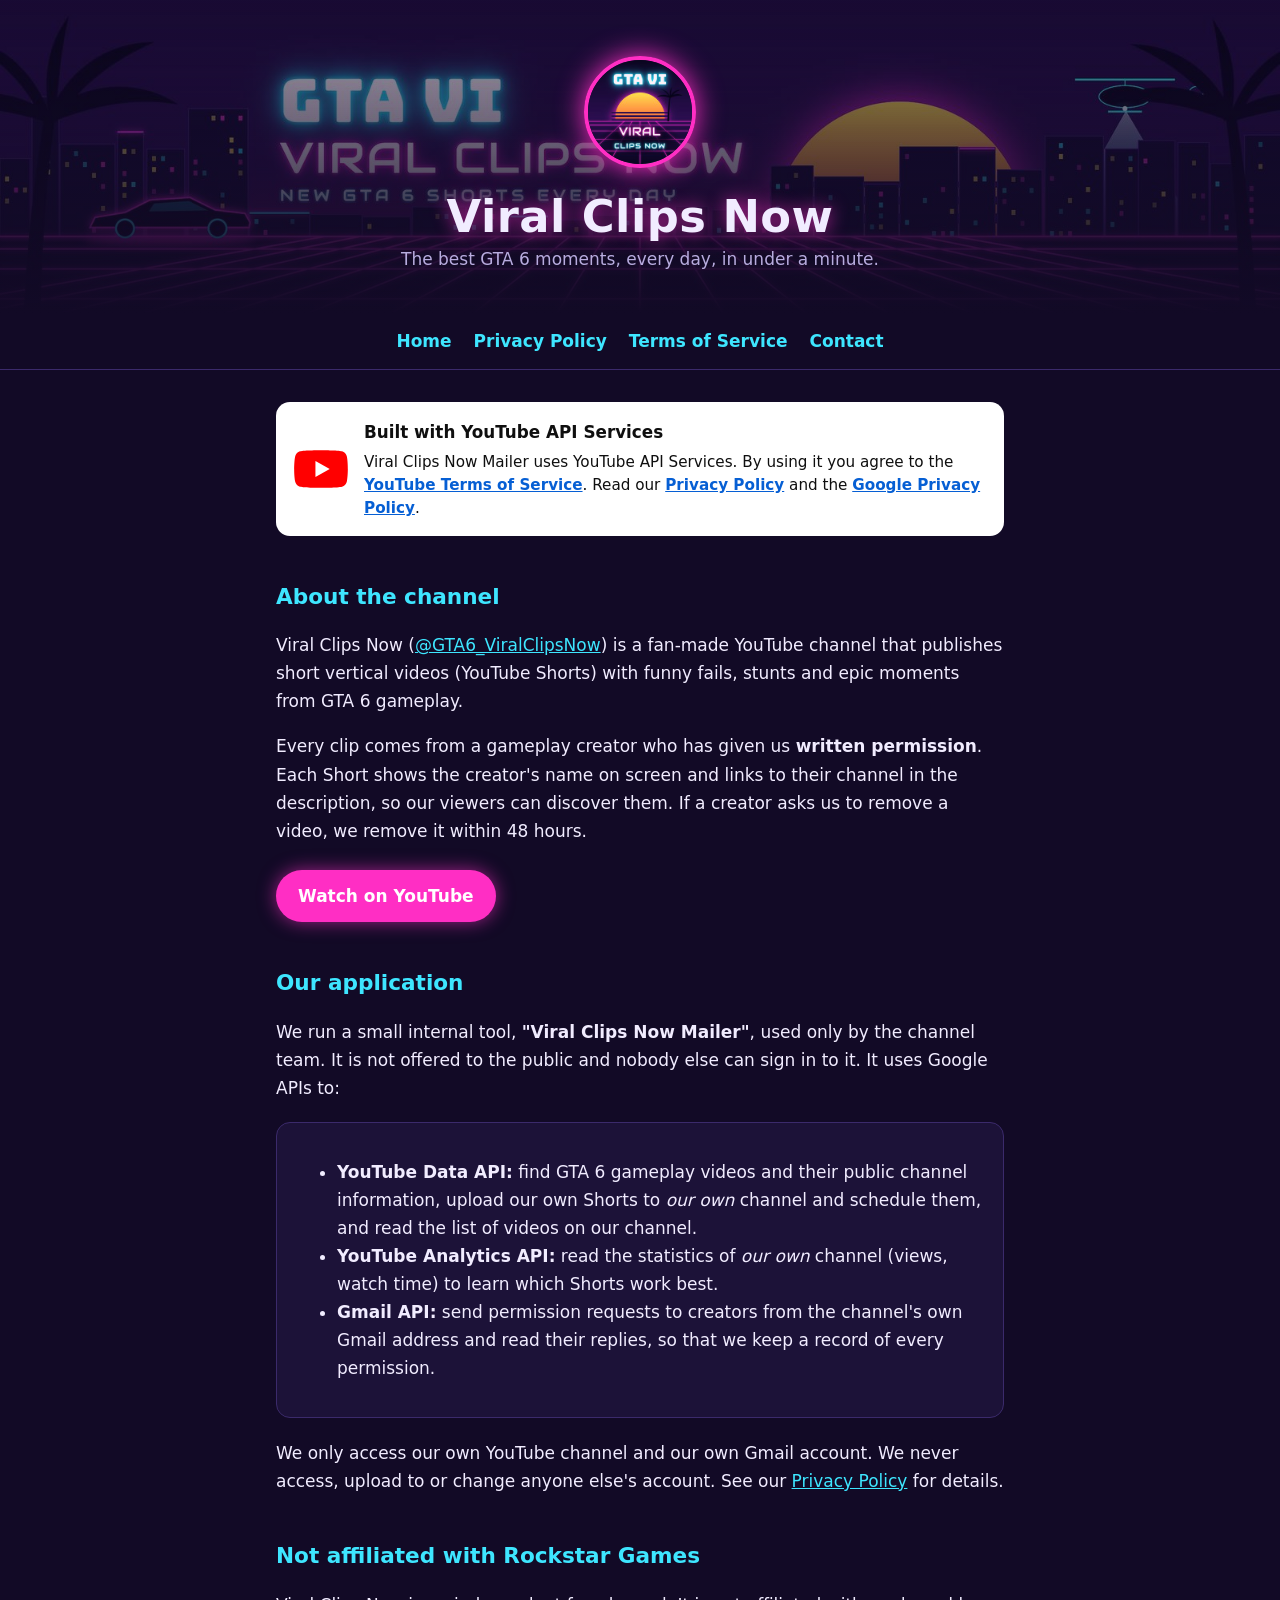
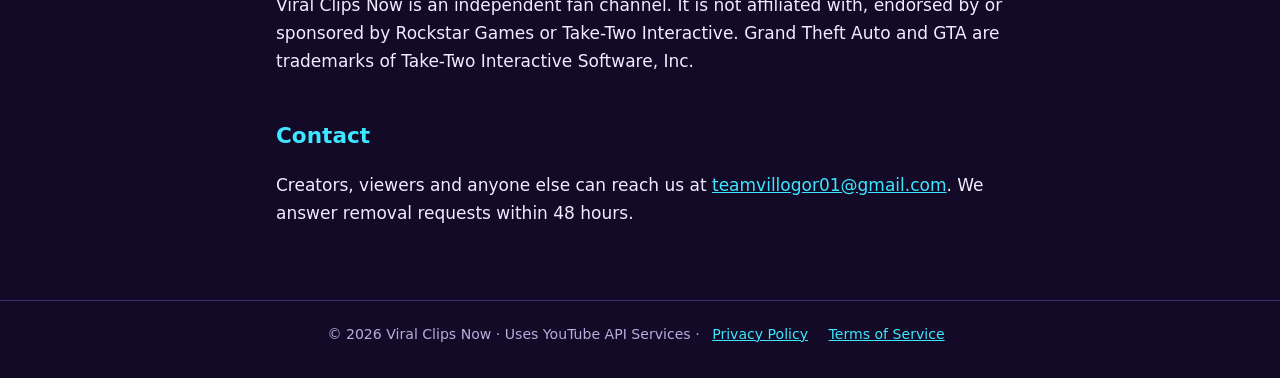
<file: index.html>
<!doctype html>
<html lang="en">
<head>
<meta charset="utf-8">
<meta name="viewport" content="width=device-width, initial-scale=1">
<title>Viral Clips Now – GTA 6 Shorts</title>
<meta name="description" content="Viral Clips Now is a fan-made YouTube Shorts channel featuring the best GTA 6 moments, always used with the creator's permission and with credit.">
<link rel="icon" href="favicon.png">
<link rel="stylesheet" href="estilo.css">
</head>
<body>
<header class="cab">
  <img src="logo.jpg" alt="Viral Clips Now logo">
  <h1>Viral Clips Now</h1>
  <p>The best GTA 6 moments, every day, in under a minute.</p>
</header>
<nav>
  <a href="index.html">Home</a>
  <a href="privacy.html">Privacy Policy</a>
  <a href="terms.html">Terms of Service</a>
  <a href="#contact">Contact</a>
</nav>
<main>
<section class="yt" aria-label="YouTube API Services">
  <svg viewBox="0 0 68 48" width="54" height="38" aria-hidden="true"><path d="M66.5 7.7c-.8-2.9-3-5.2-5.9-6C55.3.3 34 .3 34 .3s-21.3 0-26.6 1.4c-2.9.8-5.1 3.1-5.9 6C.1 13 .1 24 .1 24s0 11 1.4 16.3c.8 2.9 3 5.2 5.9 6 5.3 1.4 26.6 1.4 26.6 1.4s21.3 0 26.6-1.4c2.9-.8 5.1-3.1 5.9-6C67.9 35 67.9 24 67.9 24s0-11-1.4-16.3z" fill="#f00"/><path d="M45 24 27 14v20z" fill="#fff"/></svg>
  <div>
    <strong>Built with YouTube API Services</strong>
    <p>Viral Clips Now Mailer uses YouTube API Services. By using it you agree to the <a href="https://www.youtube.com/t/terms">YouTube Terms of Service</a>. Read our <a href="privacy.html">Privacy Policy</a> and the <a href="https://policies.google.com/privacy">Google Privacy Policy</a>.</p>
  </div>
</section>
  <h2>About the channel</h2>
  <p>Viral Clips Now (<a href="https://www.youtube.com/@GTA6_ViralClipsNow">@GTA6_ViralClipsNow</a>) is a fan-made YouTube channel that publishes short vertical videos (YouTube Shorts) with funny fails, stunts and epic moments from GTA 6 gameplay.</p>
  <p>Every clip comes from a gameplay creator who has given us <strong>written permission</strong>. Each Short shows the creator's name on screen and links to their channel in the description, so our viewers can discover them. If a creator asks us to remove a video, we remove it within 48 hours.</p>
  <a class="boton" href="https://www.youtube.com/@GTA6_ViralClipsNow">Watch on YouTube</a>

  <h2>Our application</h2>
  <p>We run a small internal tool, <strong>"Viral Clips Now Mailer"</strong>, used only by the channel team. It is not offered to the public and nobody else can sign in to it. It uses Google APIs to:</p>
  <div class="caja">
    <ul>
      <li><strong>YouTube Data API:</strong> find GTA 6 gameplay videos and their public channel information, upload our own Shorts to <em>our own</em> channel and schedule them, and read the list of videos on our channel.</li>
      <li><strong>YouTube Analytics API:</strong> read the statistics of <em>our own</em> channel (views, watch time) to learn which Shorts work best.</li>
      <li><strong>Gmail API:</strong> send permission requests to creators from the channel's own Gmail address and read their replies, so that we keep a record of every permission.</li>
    </ul>
  </div>
  <p>We only access our own YouTube channel and our own Gmail account. We never access, upload to or change anyone else's account. See our <a href="privacy.html">Privacy Policy</a> for details.</p>

  <h2>Not affiliated with Rockstar Games</h2>
  <p>Viral Clips Now is an independent fan channel. It is not affiliated with, endorsed by or sponsored by Rockstar Games or Take-Two Interactive. Grand Theft Auto and GTA are trademarks of Take-Two Interactive Software, Inc.</p>

  <h2 id="contact">Contact</h2>
  <p>Creators, viewers and anyone else can reach us at <a href="mailto:teamvillogor01@gmail.com">teamvillogor01@gmail.com</a>. We answer removal requests within 48 hours.</p>
</main>
<footer>
  © 2026 Viral Clips Now · Uses YouTube API Services ·
  <a href="privacy.html">Privacy Policy</a>
  <a href="terms.html">Terms of Service</a>
</footer>
</body>
</html>
</file>
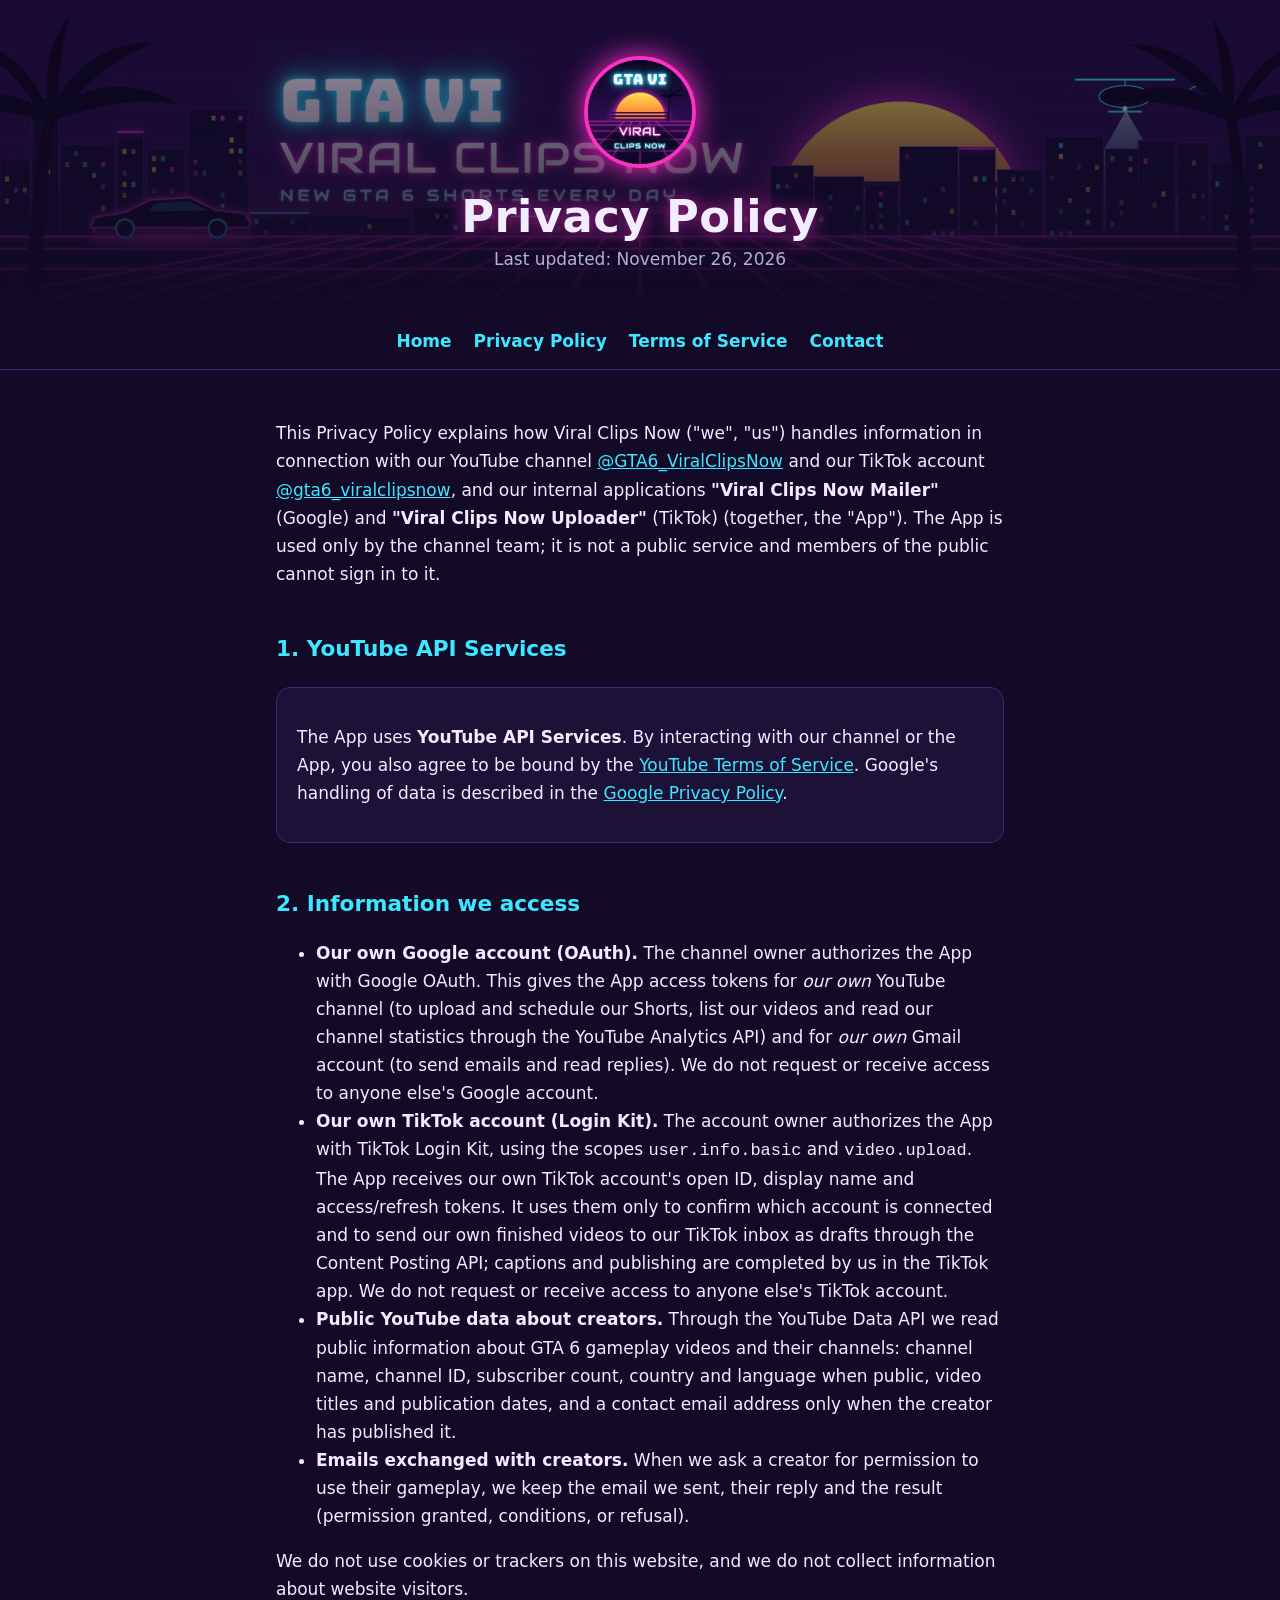
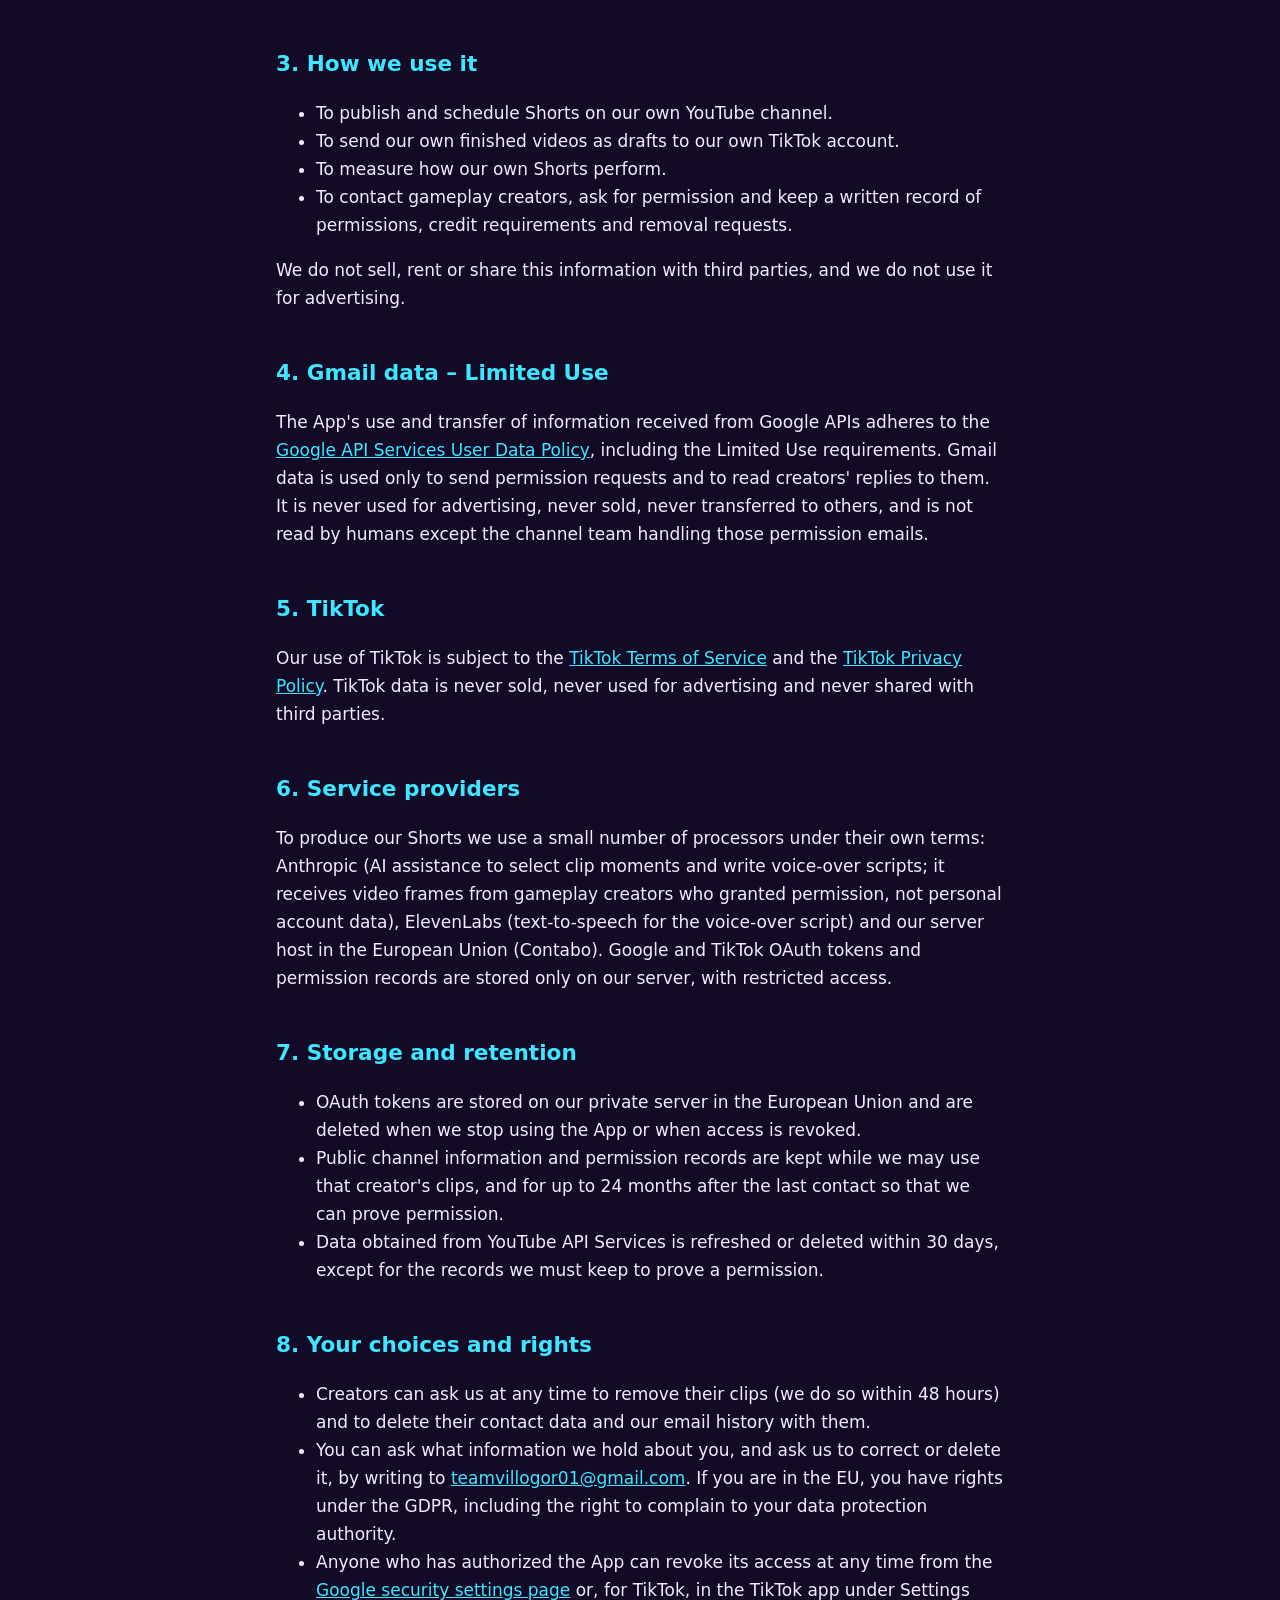
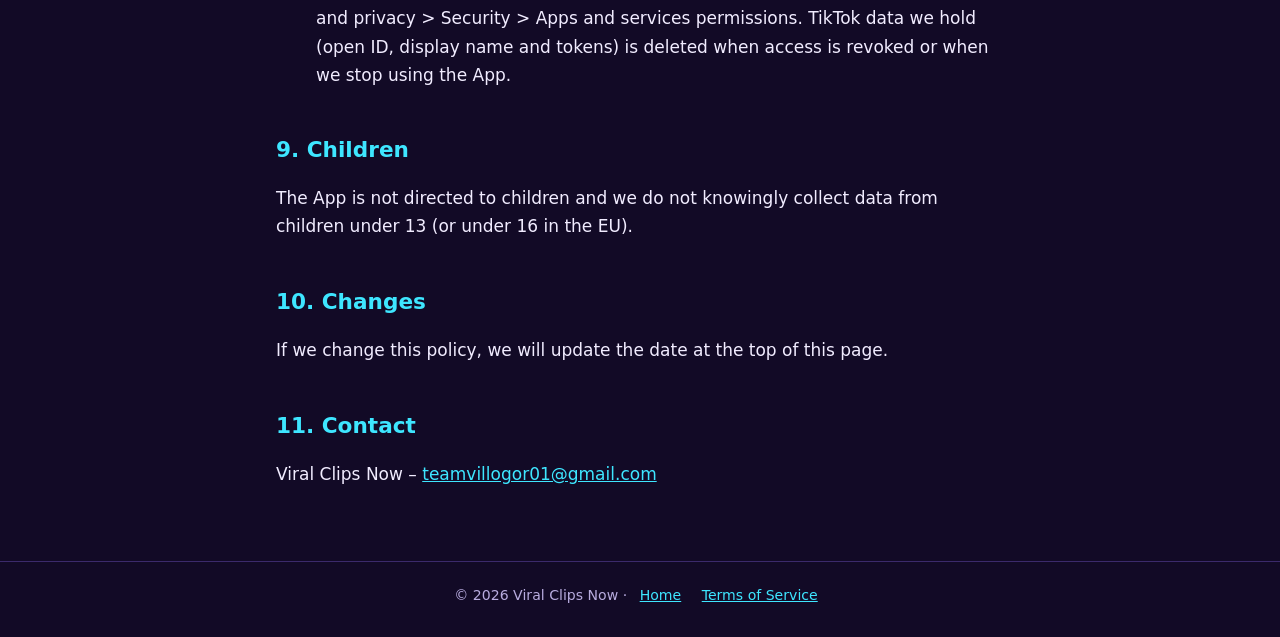
<file: privacy.html>
<!doctype html>
<html lang="en">
<head>
<meta charset="utf-8">
<meta name="viewport" content="width=device-width, initial-scale=1">
<title>Privacy Policy – Viral Clips Now</title>
<meta name="description" content="Privacy Policy of Viral Clips Now and its internal tool, Viral Clips Now Mailer.">
<link rel="icon" href="favicon.png">
<link rel="stylesheet" href="estilo.css">
</head>
<body>
<header class="cab">
  <img src="logo.jpg" alt="Viral Clips Now logo">
  <h1>Privacy Policy</h1>
  <p>Last updated: November 26, 2026</p>
</header>
<nav>
  <a href="index.html">Home</a>
  <a href="privacy.html">Privacy Policy</a>
  <a href="terms.html">Terms of Service</a>
  <a href="index.html#contact">Contact</a>
</nav>
<main>
  <p>This Privacy Policy explains how Viral Clips Now ("we", "us") handles information in connection with our YouTube channel <a href="https://www.youtube.com/@GTA6_ViralClipsNow">@GTA6_ViralClipsNow</a> and our TikTok account <a href="https://www.tiktok.com/@gta6_viralclipsnow">@gta6_viralclipsnow</a>, and our internal applications <strong>"Viral Clips Now Mailer"</strong> (Google) and <strong>"Viral Clips Now Uploader"</strong> (TikTok) (together, the "App"). The App is used only by the channel team; it is not a public service and members of the public cannot sign in to it.</p>

  <h2>1. YouTube API Services</h2>
  <div class="caja">
    <p>The App uses <strong>YouTube API Services</strong>. By interacting with our channel or the App, you also agree to be bound by the <a href="https://www.youtube.com/t/terms">YouTube Terms of Service</a>. Google's handling of data is described in the <a href="https://policies.google.com/privacy">Google Privacy Policy</a>.</p>
  </div>

  <h2>2. Information we access</h2>
  <ul>
    <li><strong>Our own Google account (OAuth).</strong> The channel owner authorizes the App with Google OAuth. This gives the App access tokens for <em>our own</em> YouTube channel (to upload and schedule our Shorts, list our videos and read our channel statistics through the YouTube Analytics API) and for <em>our own</em> Gmail account (to send emails and read replies). We do not request or receive access to anyone else's Google account.</li>
    <li><strong>Our own TikTok account (Login Kit).</strong> The account owner authorizes the App with TikTok Login Kit, using the scopes <code>user.info.basic</code> and <code>video.upload</code>. The App receives our own TikTok account's open ID, display name and access/refresh tokens. It uses them only to confirm which account is connected and to send our own finished videos to our TikTok inbox as drafts through the Content Posting API; captions and publishing are completed by us in the TikTok app. We do not request or receive access to anyone else's TikTok account.</li>
    <li><strong>Public YouTube data about creators.</strong> Through the YouTube Data API we read public information about GTA 6 gameplay videos and their channels: channel name, channel ID, subscriber count, country and language when public, video titles and publication dates, and a contact email address only when the creator has published it.</li>
    <li><strong>Emails exchanged with creators.</strong> When we ask a creator for permission to use their gameplay, we keep the email we sent, their reply and the result (permission granted, conditions, or refusal).</li>
  </ul>
  <p>We do not use cookies or trackers on this website, and we do not collect information about website visitors.</p>

  <h2>3. How we use it</h2>
  <ul>
    <li>To publish and schedule Shorts on our own YouTube channel.</li>
    <li>To send our own finished videos as drafts to our own TikTok account.</li>
    <li>To measure how our own Shorts perform.</li>
    <li>To contact gameplay creators, ask for permission and keep a written record of permissions, credit requirements and removal requests.</li>
  </ul>
  <p>We do not sell, rent or share this information with third parties, and we do not use it for advertising.</p>

  <h2>4. Gmail data – Limited Use</h2>
  <p>The App's use and transfer of information received from Google APIs adheres to the <a href="https://developers.google.com/terms/api-services-user-data-policy">Google API Services User Data Policy</a>, including the Limited Use requirements. Gmail data is used only to send permission requests and to read creators' replies to them. It is never used for advertising, never sold, never transferred to others, and is not read by humans except the channel team handling those permission emails.</p>

  <h2>5. TikTok</h2>
  <p>Our use of TikTok is subject to the <a href="https://www.tiktok.com/legal/terms-of-service">TikTok Terms of Service</a> and the <a href="https://www.tiktok.com/legal/privacy-policy">TikTok Privacy Policy</a>. TikTok data is never sold, never used for advertising and never shared with third parties.</p>

  <h2>6. Service providers</h2>
  <p>To produce our Shorts we use a small number of processors under their own terms: Anthropic (AI assistance to select clip moments and write voice-over scripts; it receives video frames from gameplay creators who granted permission, not personal account data), ElevenLabs (text-to-speech for the voice-over script) and our server host in the European Union (Contabo). Google and TikTok OAuth tokens and permission records are stored only on our server, with restricted access.</p>

  <h2>7. Storage and retention</h2>
  <ul>
    <li>OAuth tokens are stored on our private server in the European Union and are deleted when we stop using the App or when access is revoked.</li>
    <li>Public channel information and permission records are kept while we may use that creator's clips, and for up to 24 months after the last contact so that we can prove permission.</li>
    <li>Data obtained from YouTube API Services is refreshed or deleted within 30 days, except for the records we must keep to prove a permission.</li>
  </ul>

  <h2>8. Your choices and rights</h2>
  <ul>
    <li>Creators can ask us at any time to remove their clips (we do so within 48 hours) and to delete their contact data and our email history with them.</li>
    <li>You can ask what information we hold about you, and ask us to correct or delete it, by writing to <a href="mailto:teamvillogor01@gmail.com">teamvillogor01@gmail.com</a>. If you are in the EU, you have rights under the GDPR, including the right to complain to your data protection authority.</li>
    <li>Anyone who has authorized the App can revoke its access at any time from the <a href="https://security.google.com/settings/security/permissions">Google security settings page</a> or, for TikTok, in the TikTok app under Settings and privacy &gt; Security &gt; Apps and services permissions. TikTok data we hold (open ID, display name and tokens) is deleted when access is revoked or when we stop using the App.</li>
  </ul>

  <h2>9. Children</h2>
  <p>The App is not directed to children and we do not knowingly collect data from children under 13 (or under 16 in the EU).</p>

  <h2>10. Changes</h2>
  <p>If we change this policy, we will update the date at the top of this page.</p>

  <h2>11. Contact</h2>
  <p>Viral Clips Now – <a href="mailto:teamvillogor01@gmail.com">teamvillogor01@gmail.com</a></p>
</main>
<footer>
  © 2026 Viral Clips Now ·
  <a href="index.html">Home</a>
  <a href="terms.html">Terms of Service</a>
</footer>
</body>
</html>
</file>
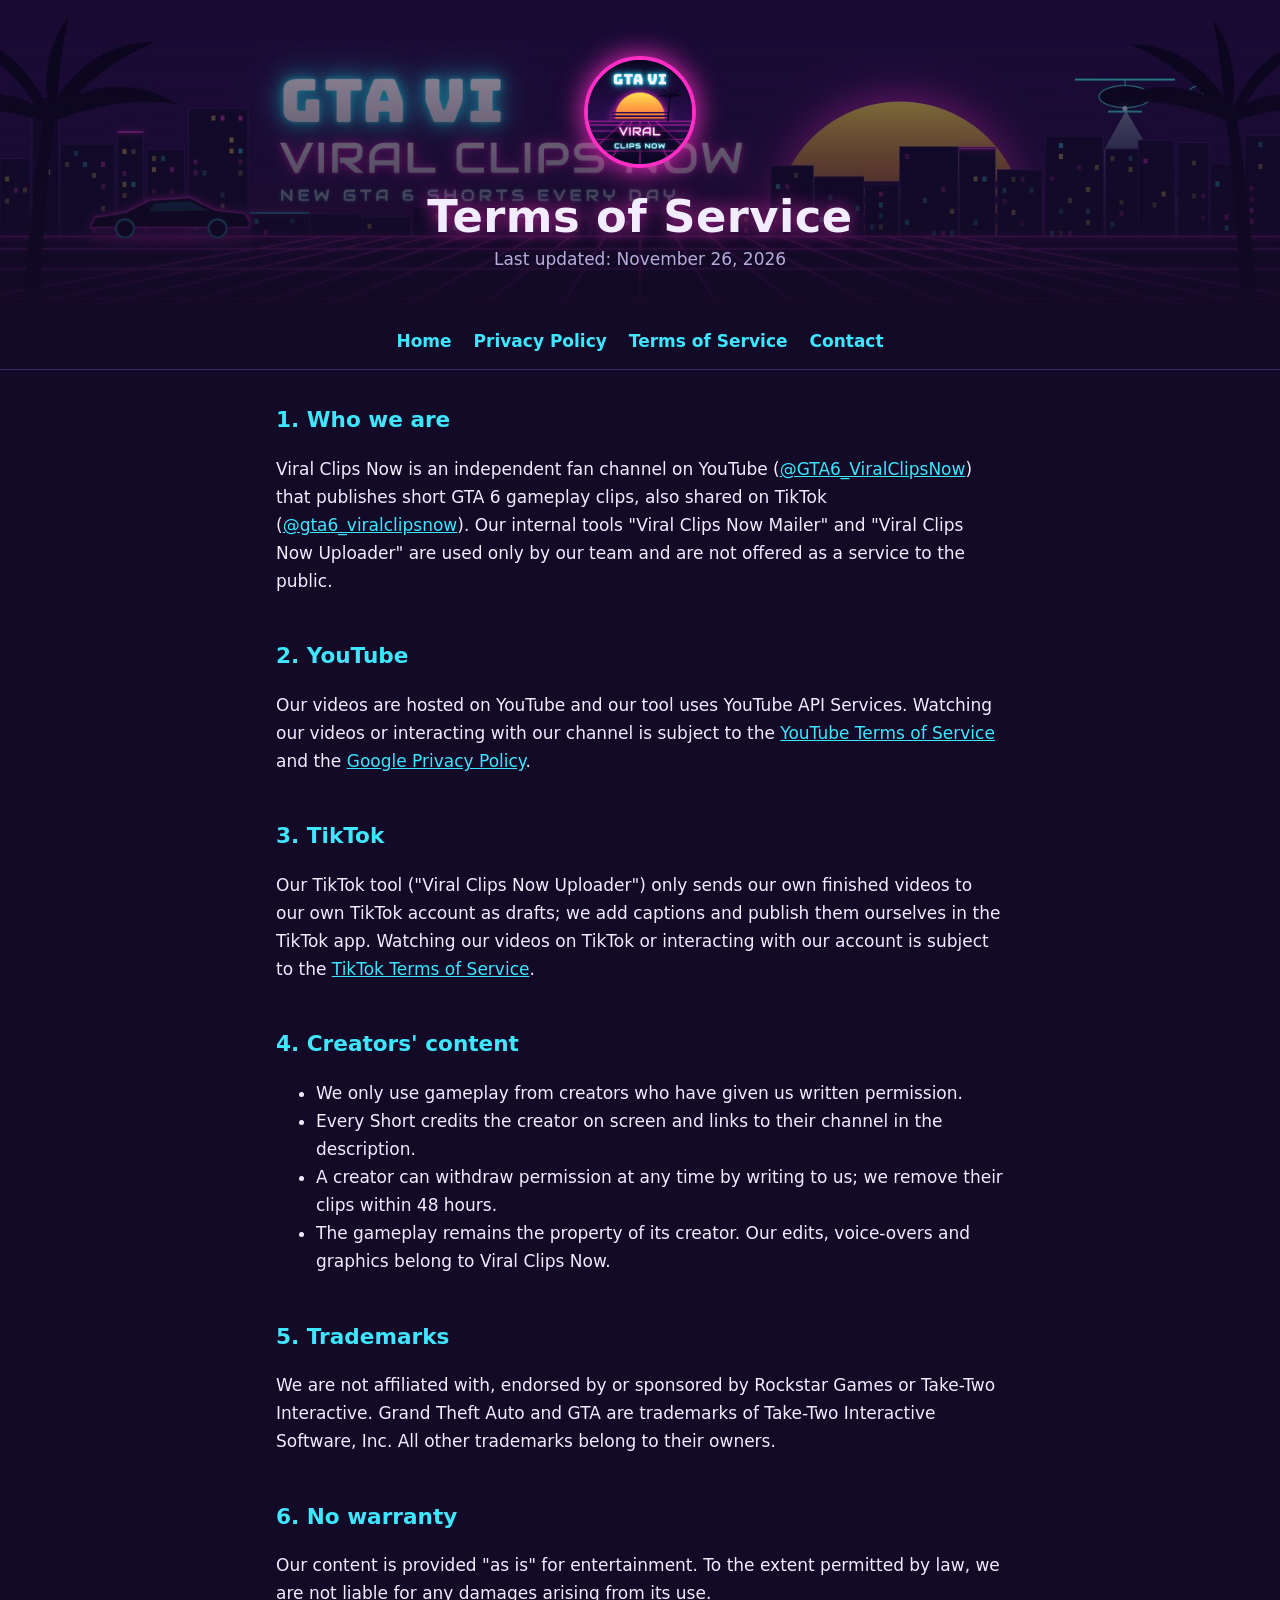
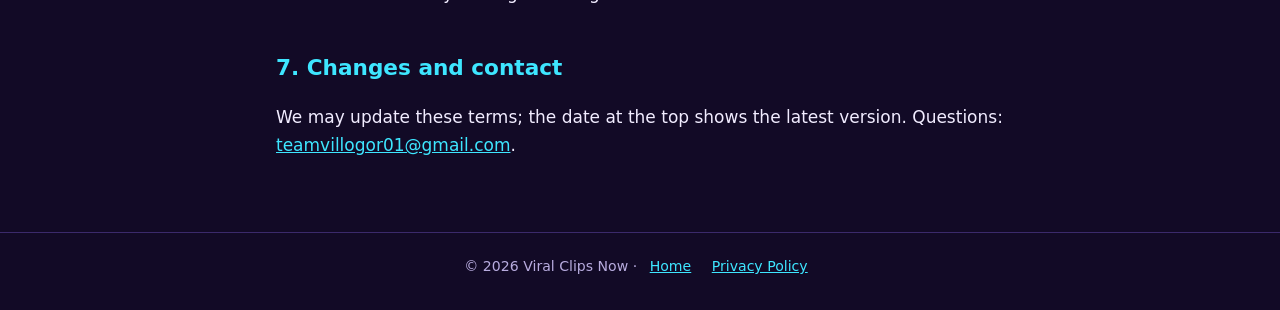
<file: terms.html>
<!doctype html>
<html lang="en">
<head>
<meta charset="utf-8">
<meta name="viewport" content="width=device-width, initial-scale=1">
<title>Terms of Service – Viral Clips Now</title>
<meta name="description" content="Terms of Service of Viral Clips Now.">
<link rel="icon" href="favicon.png">
<link rel="stylesheet" href="estilo.css">
</head>
<body>
<header class="cab">
  <img src="logo.jpg" alt="Viral Clips Now logo">
  <h1>Terms of Service</h1>
  <p>Last updated: November 26, 2026</p>
</header>
<nav>
  <a href="index.html">Home</a>
  <a href="privacy.html">Privacy Policy</a>
  <a href="terms.html">Terms of Service</a>
  <a href="index.html#contact">Contact</a>
</nav>
<main>
  <h2>1. Who we are</h2>
  <p>Viral Clips Now is an independent fan channel on YouTube (<a href="https://www.youtube.com/@GTA6_ViralClipsNow">@GTA6_ViralClipsNow</a>) that publishes short GTA 6 gameplay clips, also shared on TikTok (<a href="https://www.tiktok.com/@gta6_viralclipsnow">@gta6_viralclipsnow</a>). Our internal tools "Viral Clips Now Mailer" and "Viral Clips Now Uploader" are used only by our team and are not offered as a service to the public.</p>

  <h2>2. YouTube</h2>
  <p>Our videos are hosted on YouTube and our tool uses YouTube API Services. Watching our videos or interacting with our channel is subject to the <a href="https://www.youtube.com/t/terms">YouTube Terms of Service</a> and the <a href="https://policies.google.com/privacy">Google Privacy Policy</a>.</p>

  <h2>3. TikTok</h2>
  <p>Our TikTok tool ("Viral Clips Now Uploader") only sends our own finished videos to our own TikTok account as drafts; we add captions and publish them ourselves in the TikTok app. Watching our videos on TikTok or interacting with our account is subject to the <a href="https://www.tiktok.com/legal/terms-of-service">TikTok Terms of Service</a>.</p>

  <h2>4. Creators' content</h2>
  <ul>
    <li>We only use gameplay from creators who have given us written permission.</li>
    <li>Every Short credits the creator on screen and links to their channel in the description.</li>
    <li>A creator can withdraw permission at any time by writing to us; we remove their clips within 48 hours.</li>
    <li>The gameplay remains the property of its creator. Our edits, voice-overs and graphics belong to Viral Clips Now.</li>
  </ul>

  <h2>5. Trademarks</h2>
  <p>We are not affiliated with, endorsed by or sponsored by Rockstar Games or Take-Two Interactive. Grand Theft Auto and GTA are trademarks of Take-Two Interactive Software, Inc. All other trademarks belong to their owners.</p>

  <h2>6. No warranty</h2>
  <p>Our content is provided "as is" for entertainment. To the extent permitted by law, we are not liable for any damages arising from its use.</p>

  <h2>7. Changes and contact</h2>
  <p>We may update these terms; the date at the top shows the latest version. Questions: <a href="mailto:teamvillogor01@gmail.com">teamvillogor01@gmail.com</a>.</p>
</main>
<footer>
  © 2026 Viral Clips Now ·
  <a href="index.html">Home</a>
  <a href="privacy.html">Privacy Policy</a>
</footer>
</body>
</html>
</file>
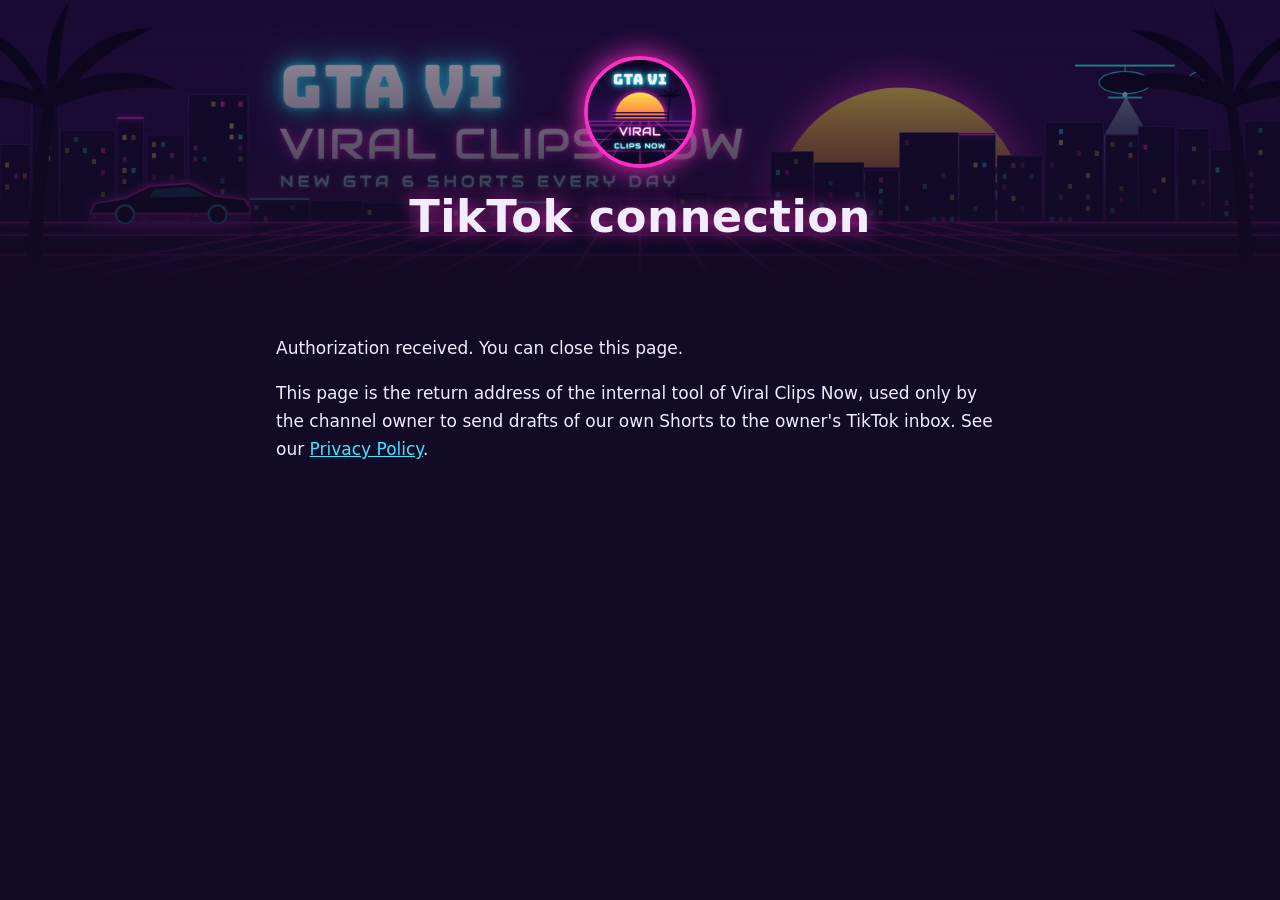
<file: tiktok.html>
<!doctype html>
<html lang="en">
<head>
<meta charset="utf-8">
<meta name="viewport" content="width=device-width, initial-scale=1">
<title>TikTok connection – Viral Clips Now</title>
<meta name="robots" content="noindex">
<link rel="icon" href="favicon.png">
<link rel="stylesheet" href="estilo.css">
</head>
<body>
<header class="cab">
  <img src="logo.jpg" alt="Viral Clips Now logo">
  <h1>TikTok connection</h1>
</header>
<main>
<p id="msg">Authorization received. You can close this page.</p>
<p>This page is the return address of the internal tool of Viral Clips Now, used only by the channel owner to send drafts of our own Shorts to the owner's TikTok inbox. See our <a href="privacy.html">Privacy Policy</a>.</p>
</main>
<script>
var p=new URLSearchParams(location.search);
if(p.get('error')){document.getElementById('msg').textContent='Authorization was not completed ('+p.get('error')+').';}
</script>
</body>
</html>
</file>
<file: estilo.css>
:root {
  --fondo: #120a26;
  --panel: #1c1238;
  --linea: #3b2a6b;
  --texto: #f1ecff;
  --tenue: #b8acdf;
  --rosa: #ff2ec4;
  --turquesa: #3ee6ff;
}
* { box-sizing: border-box; }
html { -webkit-text-size-adjust: 100%; }
body {
  margin: 0;
  background: var(--fondo);
  color: var(--texto);
  font: 17px/1.65 system-ui, -apple-system, "Segoe UI", Roboto, sans-serif;
}
a { color: var(--turquesa); }
a:hover { color: var(--rosa); }
.cab {
  background: linear-gradient(180deg, rgba(18,10,38,.35), var(--fondo)), url("banner.jpg") center / cover no-repeat;
  padding: 56px 16px 40px;
  text-align: center;
}
.cab img { width: 112px; height: 112px; border-radius: 50%; border: 4px solid var(--rosa); box-shadow: 0 0 28px var(--rosa); }
.cab h1 { margin: 16px 0 4px; font-size: clamp(1.9rem, 6vw, 2.8rem); line-height: 1.1; letter-spacing: .01em; text-shadow: 0 0 18px rgba(255,46,196,.7); }
.cab p { margin: 0; color: var(--tenue); }
nav { display: flex; justify-content: center; flex-wrap: wrap; gap: 8px 22px; padding: 14px 16px; border-bottom: 1px solid var(--linea); }
nav a { text-decoration: none; font-weight: 600; }
main { max-width: 760px; margin: 0 auto; padding: 32px 16px 56px; }
h2 { margin: 2em 0 .4em; font-size: 1.35rem; color: var(--turquesa); }
h2:first-child { margin-top: 0; }
.caja { background: var(--panel); border: 1px solid var(--linea); border-radius: 14px; padding: 18px 20px; margin: 1.2em 0; }
.boton {
  display: inline-block; margin-top: 8px; padding: 12px 22px; border-radius: 999px; text-decoration: none; font-weight: 700;
  background: var(--rosa); color: #fff; box-shadow: 0 0 18px rgba(255,46,196,.6);
}
.boton:hover { color: #fff; filter: brightness(1.1); }
.nota { color: var(--tenue); font-size: .92rem; }
footer { border-top: 1px solid var(--linea); padding: 22px 16px 32px; text-align: center; color: var(--tenue); font-size: .88rem; }
footer a { margin: 0 8px; }
.yt { display: flex; gap: 16px; align-items: center; background: #fff; color: #0f0f0f; border-radius: 14px; padding: 16px 18px; margin: 0 0 28px; }
.yt strong { font-size: 1.05rem; }
.yt p { margin: 4px 0 0; font-size: .95rem; line-height: 1.5; }
.yt a { color: #065fd4; font-weight: 600; }
.yt svg { flex: none; }
</file>
